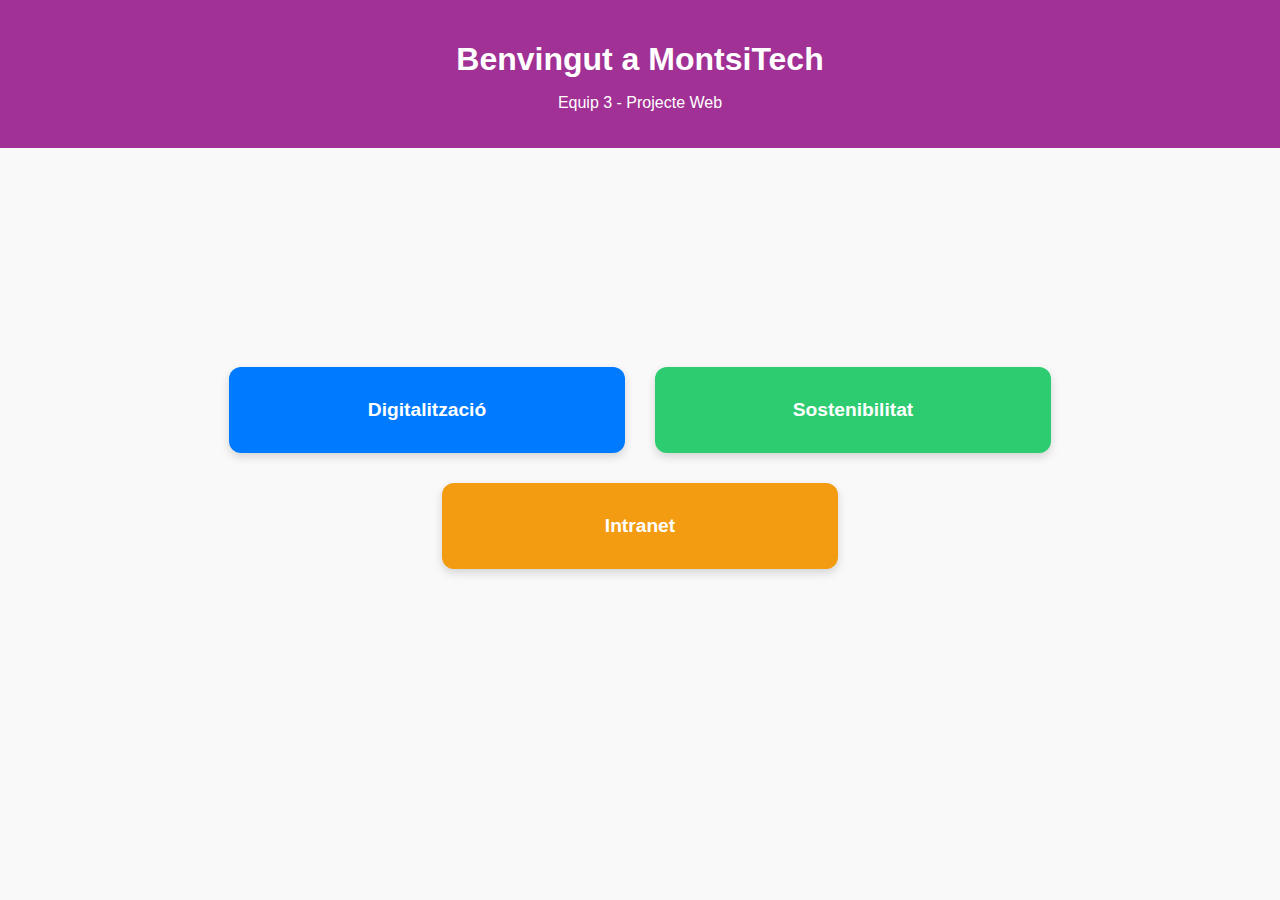
<file: public/index.html>
<!DOCTYPE html>
<html lang="ca">
<head>
    <link rel="stylesheet" href="styles.css">
    <meta charset="UTF-8">
    <meta name="viewport" content="width=device-width, initial-scale=1.0">
    <title>Pàgina d'Inici - OPT Sprint 1</title>
    <style>
        .espai-inici main {
            display: flex;
            flex-direction: column;
            align-items: center;
            justify-content: center;
            min-height: 60vh;
            text-align: center;
            padding: 20px;
        }

        .espai-inici .menu-botons {
            display: flex;
            flex-wrap: wrap;
            justify-content: center;
            gap: 30px;
            max-width: 1000px;
            width: 100%;
        }

        .espai-inici .menu-botons .btn {
            flex: 1 1 250px;
            min-width: 200px;
            max-width: 300px;
            padding: 32px 48px;
            font-size: 1.2rem;
            box-shadow: 0 4px 10px rgba(0, 0, 0, 0.15);
            transition: transform 0.2s ease, box-shadow 0.2s ease;
        }

        .espai-inici .menu-botons .btn:hover {
            transform: translateY(-3px);
            box-shadow: 0 6px 15px rgba(0, 0, 0, 0.25);
        }

        @media (max-width: 768px) {
            .espai-inici .menu-botons {
                gap: 20px;
            }

            .espai-inici .menu-botons .btn {
                flex: 1 1 100%;
                max-width: 100%;
                padding: 24px 32px;
                font-size: 1.1rem;
            }
        }

        @media (max-width: 480px) {
            .espai-inici main {
                min-height: 50vh;
            }

            .espai-inici .menu-botons .btn {
                padding: 20px 24px;
                font-size: 1rem;
            }

            .espai-inici header h1 {
                font-size: 1.5rem;
            }
        }
    </style>
</head>
<body class="espai-inici">
    <style>
    @media (max-width: 800px) {
            .flex-container {
                flex-direction: column;
            }
        }
    </style>
    <header>
        <h1>Benvingut a MontsiTech</h1>
        <p>Equip 3 - Projecte Web</p>
    </header>

    <main>
        <div class="menu-botons">
            <a href="digitalitzacio.html" class="btn btn-digitalitzacio">Digitalització</a>
            <a href="sostenibilitat.html" class="btn btn-sostenibilitat">Sostenibilitat</a>
            <a href="intranet.html" class="btn btn-intranet">Intranet</a>
        </div>
    </main>

    <footer>
    </footer>
</body>
</html>
</file>
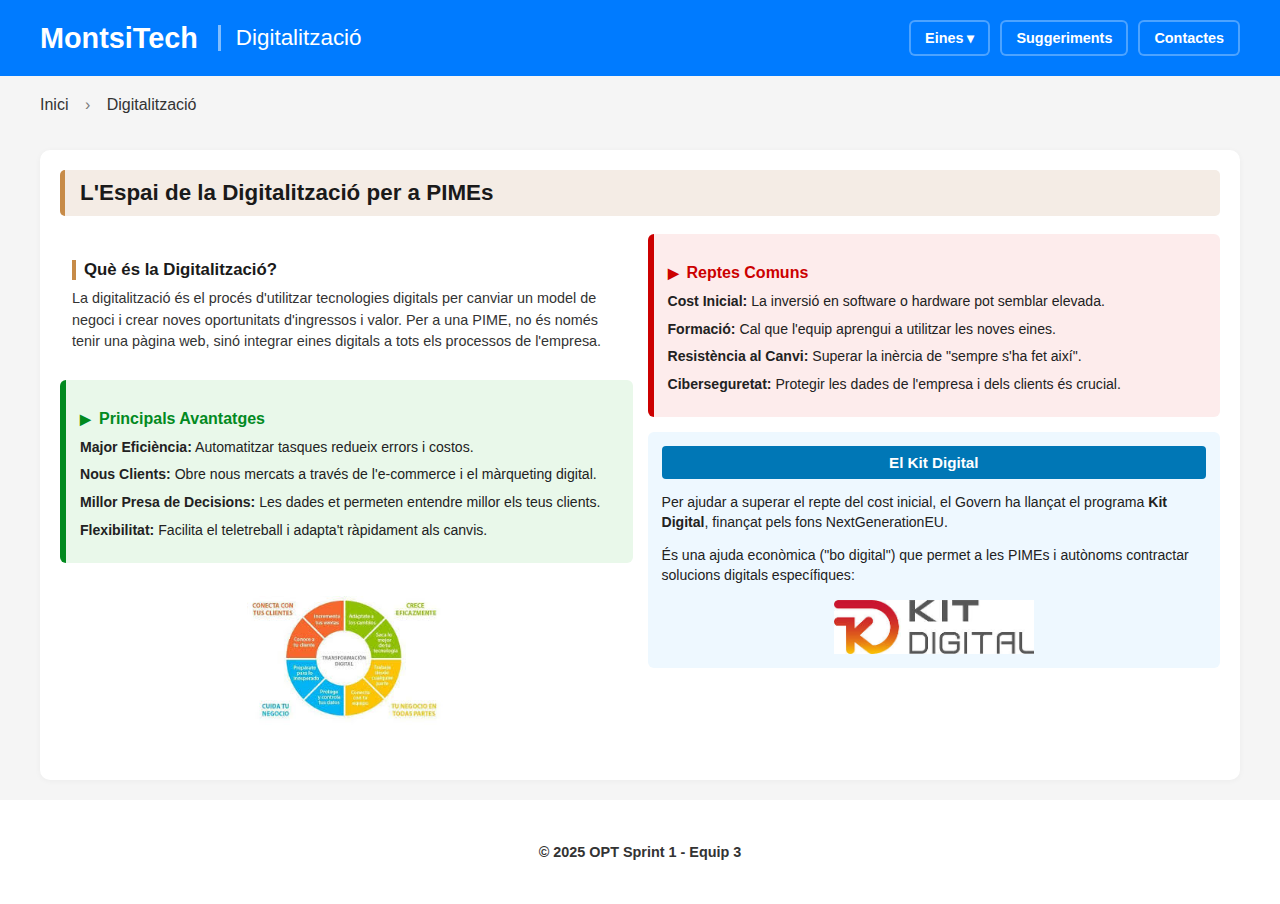
<file: public/digitalitzacio.html>
<!DOCTYPE html>
<html lang="ca">
<head>
    <meta charset="UTF-8">
    <meta name="viewport" content="width=device-width, initial-scale=1.0">
    <title>Digitalització - OPT Sprint 1</title>
    <link rel="stylesheet" href="styles.css">
    
    <style>
        body {
            margin: 0;
            padding: 0;
            background-color: #f5f5f5;
            font-family: Arial, sans-serif;
            font-size: 0.9rem;
        }

        main {
            max-width: 1200px;
            margin: 0 auto;
            padding: 0 15px;
        }

        .contenido {
            background-color: #ffffff;
            padding: 20px;
            border-radius: 10px;
            box-shadow: 0 1px 6px rgba(0,0,0,0.04);
            margin-bottom: 20px;
        }

        .flex-container {
            display: flex;
            justify-content: space-between;
            gap: 15px;
            flex-wrap: wrap;
        }

        .col-esquerra, .col-dreta {
            flex: 1;
            min-width: 45%;
        }

        .titol-principal {
            background-color: #f4ece5;
            border-left: 5px solid #c78b48;
            padding: 10px 15px;
            margin-bottom: 18px;
            border-radius: 5px;
        }

        .titol-principal h1 {
            margin: 0;
            font-size: 1.4rem;
            color: #1a1a1a;
        }

        .block {
            background-color: #ffffff;
            padding: 12px;
            margin-bottom: 15px;
            border-radius: 6px;
        }

        .block h2 {
            color: #1a1a1a;
            font-size: 1.05rem;
            margin-bottom: 8px;
            border-left: 4px solid #c78b48;
            padding-left: 8px;
        }

        .block p {
            line-height: 1.5;
            color: #333;
            margin: 0;
            font-size: 0.9rem;
        }

        .block-caracteristiques {
            padding: 14px;
            border-radius: 6px;
            margin-bottom: 15px;
        }

        .block-caracteristiques h3 {
            font-size: 1rem;
            margin-bottom: 10px;
            display: flex;
            align-items: center;
        }

        .block-caracteristiques h3::before {
            content: "▶";
            margin-right: 8px;
            font-size: 0.85rem;
        }

        .block-caracteristiques.avantatges {
            background-color: #e9f8ea;
            border-left: 6px solid #028a1f;
        }

        .block-caracteristiques.avantatges h3 {
            color: #028a1f;
        }

        .block-caracteristiques.reptes {
            background-color: #fdecec;
            border-left: 6px solid #c00;
        }

        .block-caracteristiques.reptes h3 {
            color: #c00;
        }

        .block-caracteristiques ul {
            list-style: none;
            padding-left: 0;
            margin: 0;
        }

        .block-caracteristiques li {
            margin-bottom: 8px;
            line-height: 1.4;
            font-size: 0.88rem;
        }

        .block-kit {
            background-color: #eef8ff;
            padding: 14px;
            border-radius: 6px;
        }

        .titol-kit {
            background-color: #0077b6;
            color: white;
            font-weight: bold;
            text-align: center;
            padding: 8px;
            border-radius: 4px;
            margin-bottom: 12px;
            font-size: 0.95rem;
        }

        .block-kit p {
            font-size: 0.88rem;
            line-height: 1.4;
        }

        .block img {
            width: 100%;
            max-width: 100%;
            height: auto;
            border-radius: 6px;
            max-height: 160px;
            object-fit: contain;
        }

        @media (max-width: 768px) {
            .flex-container {
                flex-direction: column;
            }
            
            .col-esquerra, .col-dreta {
                min-width: 100%;
            }
        }
    </style>
</head>
<body class="espai-digitalitzacio">
    
    <div id="header"></div>

    <main>
        <nav class="breadcrumb">
            <a href="index.html">Inici</a>
            <span>›</span>
            <span>Digitalització</span>
        </nav>

        <div class="contenido">
            <div class="titol-principal">
                <h1>L'Espai de la Digitalització per a PIMEs</h1>
            </div>

            <div class="flex-container">
                <div class="col-esquerra">
                    <div class="block">
                        <h2>Què és la Digitalització?</h2>
                        <p>La digitalització és el procés d'utilitzar tecnologies digitals per canviar un model de negoci i crear noves oportunitats d'ingressos i valor. Per a una PIME, no és només tenir una pàgina web, sinó integrar eines digitals a tots els processos de l'empresa.</p>
                    </div>

                    <div class="block-caracteristiques avantatges">
                        <h3>Principals Avantatges</h3>
                        <ul>
                            <li><b>Major Eficiència:</b> Automatitzar tasques redueix errors i costos.</li>
                            <li><b>Nous Clients:</b> Obre nous mercats a través de l'e-commerce i el màrqueting digital.</li>
                            <li><b>Millor Presa de Decisions:</b> Les dades et permeten entendre millor els teus clients.</li>
                            <li><b>Flexibilitat:</b> Facilita el teletreball i adapta't ràpidament als canvis.</li>
                        </ul>
                    </div>

                    <div class="block">
                        <img src="imatges/esquema_PIME.png" alt="Esquema d'una PIME digitalitzada" style="max-height: 140px; object-fit: contain;">
                    </div>
                </div>

                <div class="col-dreta">
                    <div class="block-caracteristiques reptes">
                        <h3>Reptes Comuns</h3>
                        <ul>
                            <li><b>Cost Inicial:</b> La inversió en software o hardware pot semblar elevada.</li>
                            <li><b>Formació:</b> Cal que l'equip aprengui a utilitzar les noves eines.</li>
                            <li><b>Resistència al Canvi:</b> Superar la inèrcia de "sempre s'ha fet així".</li>
                            <li><b>Ciberseguretat:</b> Protegir les dades de l'empresa i dels clients és crucial.</li>
                        </ul>
                    </div>

                    <div class="block-kit">
                        <div class="titol-kit">El Kit Digital</div>
                        <p>Per ajudar a superar el repte del cost inicial, el Govern ha llançat el programa <strong>Kit Digital</strong>, finançat pels fons NextGenerationEU.</p>
                        <p style="margin-top: 8px;">És una ajuda econòmica ("bo digital") que permet a les PIMEs i autònoms contractar solucions digitals específiques:</p>
                        <img src="imatges/logo_kit.png" alt="Logo del Kit Digital" style="width: 100%; max-width: 200px; display: block; margin: 10px auto 0;">
                    </div>
                </div>
            </div>
        </div>
    </main>

    <footer>
        <div id="footer"></div>
    </footer>

    <div class="form-overlay" id="form-overlay"></div>

    <div class="form-popup" id="popup-suggeriments">
        <h2>Envia un Suggeriment</h2>
        <form id="form-sug">
            <label for="sug-missatge">El teu suggeriment:</label>
            <textarea id="sug-missatge" rows="5" required></textarea>
            
            <div class="form-actions">
                <button type="button" class="btn-tancar">Tancar</button>
                <button type="submit">Enviar</button>
            </div>
        </form>
    </div>

    <div class="form-popup" id="popup-contacte">
        <h2>Contacta amb Nosaltres</h2>
        <form id="form-con">
            <label for="con-nom">Nom:</label>
            <input type="text" id="con-nom" required>
            
            <label for="con-email">Email:</label>
            <input type="email" id="con-email" required>
            
            <label for="con-missatge">Missatge:</label>
            <textarea id="con-missatge" rows="4" required></textarea>
            
            <div class="form-actions">
                <button type="button" class="btn-tancar">Tancar</button>
                <button type="submit">Enviar</button>
            </div>
        </form>
    </div>

    <script>
        fetch("header.html")
            .then(res => res.text())
            .then(html => {
                document.getElementById("header").outerHTML = html;

                document.querySelector(".dropdown-btn")?.addEventListener("click", function(event) {
                    event.stopPropagation();
                    const menu = event.target.closest(".dropdown").querySelector(".dropdown-menu");
                    menu.style.display = menu.style.display === "flex" ? "none" : "flex";
                });

                document.addEventListener("click", function() {
                    document.querySelectorAll(".dropdown-menu").forEach(menu => {
                        menu.style.display = "none";
                    });
                });

                document.getElementById('btn-obrir-suggeriments')?.addEventListener('click', () => {
                    document.getElementById('form-overlay').style.display = 'block';
                    document.getElementById('popup-suggeriments').style.display = 'block';
                });

                document.getElementById('btn-obrir-contactes')?.addEventListener('click', () => {
                    document.getElementById('form-overlay').style.display = 'block';
                    document.getElementById('popup-contacte').style.display = 'block';
                });
            });

        fetch("footer.html")
            .then(res => res.text())
            .then(html => {
                document.getElementById("footer").outerHTML = html;
            });

        const overlay = document.getElementById('form-overlay');
        const popupSug = document.getElementById('popup-suggeriments');
        const popupCon = document.getElementById('popup-contacte');

        function tancarTotsElsPopups() {
            overlay.style.display = 'none';
            popupSug.style.display = 'none';
            popupCon.style.display = 'none';
        }

        document.querySelectorAll('.btn-tancar').forEach(btn => {
            btn.addEventListener('click', tancarTotsElsPopups);
        });
        overlay.addEventListener('click', tancarTotsElsPopups);

        document.getElementById('form-sug').addEventListener('submit', function(event) {
            event.preventDefault();
            const missatge = document.getElementById('sug-missatge').value;
            alert("El teu suggeriment: \n\n'" + missatge + "'\n\nS'enviaria per correu. Gràcies!");
            tancarTotsElsPopups();
            document.getElementById('form-sug').reset();
        });

        document.getElementById('form-con').addEventListener('submit', function(event) {
            event.preventDefault();
            const nom = document.getElementById('con-nom').value;
            const email = document.getElementById('con-email').value;
            alert("Hola, " + nom + " (" + email + ").\n\nLa teva sol·licitud de contacte s'enviaria per correu. Gràcies!");
            tancarTotsElsPopups();
            document.getElementById('form-con').reset();
        });
    </script>
</body>
</html>
</file>
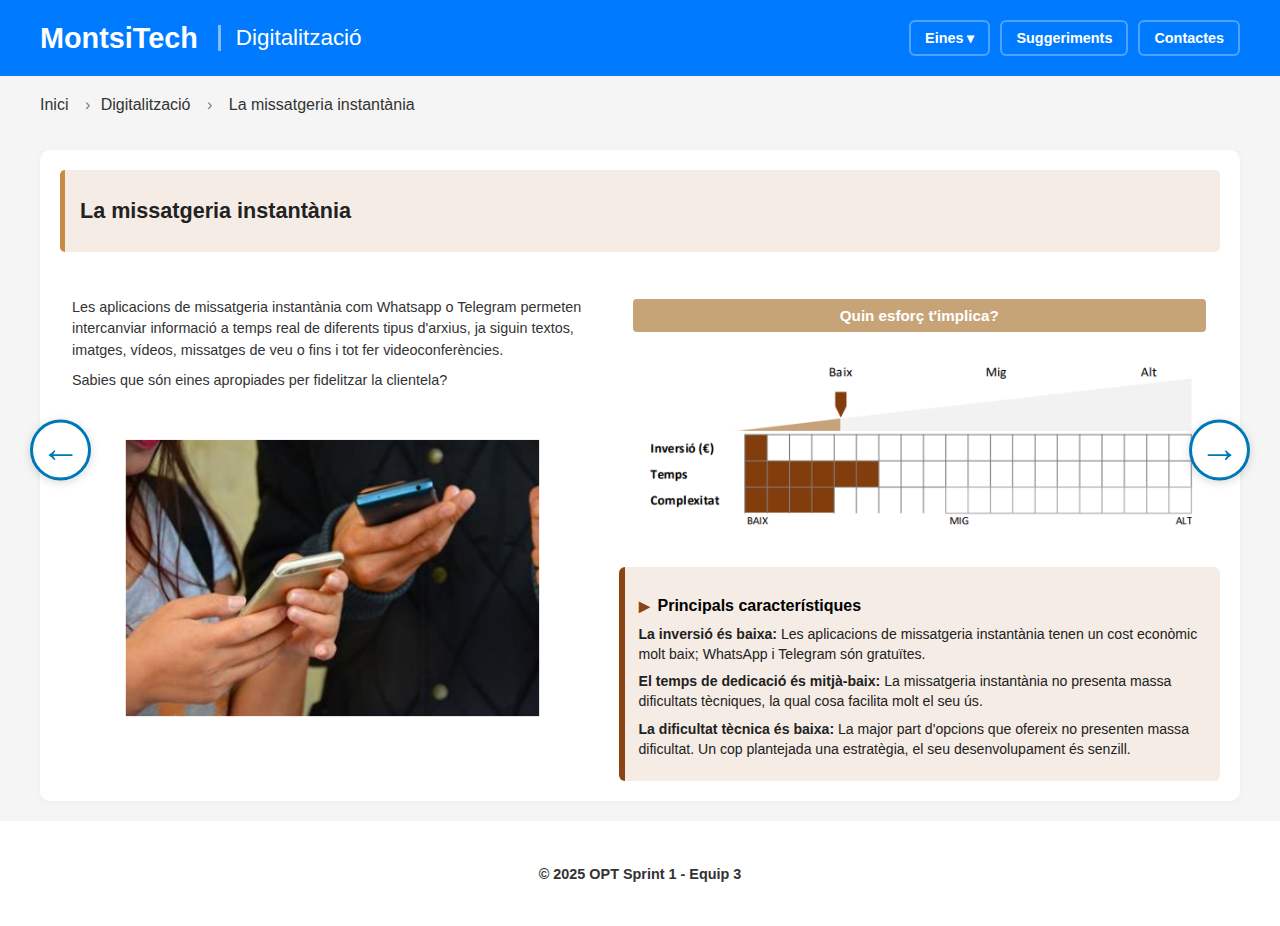
<file: public/digitalitzacio_opcio1.html>
<!DOCTYPE html>
<html lang="ca">
<head>
    <link rel="stylesheet" href="styles.css">
    <meta charset="UTF-8">
    <meta name="viewport" content="width=device-width, initial-scale=1.0">
    <title>La missatgeria instantània - Digitalització</title>
</head>
<body class="espai-digitalitzacio">
    
    <style>
        body {
            margin: 0;
            padding: 0;
            background-color: #f5f5f5;
            font-family: Arial, sans-serif;
            font-size: 0.9rem;
        }

        main {
            max-width: 1200px;
            margin: 0 auto;
            padding: 0 15px;
        }

        .flex-container {
            display: flex;
            justify-content: space-between;
            align-items: flex-start;
            flex-wrap: wrap;
            gap: 15px;
        }

        .col-esquerra {
            flex: 1 1 45%;
            display: flex;
            flex-direction: column;
            gap: 15px;
        }

        .col-dreta {
            flex: 1 1 50%;
            display: flex;
            flex-direction: column;
            gap: 15px;
        }

        .block {
            background-color: white;
            border-radius: 6px;
            padding: 12px;
        }

        .contenidor-general {
            background-color: #ffffff;
            padding: 20px;
            border-radius: 10px;
            box-shadow: 0 1px 6px rgba(0,0,0,0.04);
            margin-bottom: 20px;
        }   

        .titol-contenidor {
            flex-basis: 100%;
            background-color: #f4ece5;
            border-left: 5px solid #c78b48;
            padding: 10px 15px;
            margin-bottom: 18px;
            border-radius: 5px;
        }

        .block img {
            width: 100%;
            border-radius: 6px;
            max-height: 280px;
            object-fit: contain;
        }

        .block h2 {
            color: #1a1a1a;
            font-size: 1.4rem;
            margin: 0;
        }

        .block h3 {
            color: #000;
            font-size: 1rem;
            margin-bottom: 10px;
            font-weight: bold;
        }

        .block p {
            line-height: 1.5;
            color: #333;
            margin: 0 0 8px 0;
            font-size: 0.9rem;
        }

        /* Bloc del gràfic */
        .block-esforc {
            padding: 14px;
        }

        .titol-esforc {
            background-color: #c7a478;
            color: white;
            font-weight: bold;
            text-align: center;
            padding: 8px;
            border-radius: 4px;
            margin-bottom: 12px;
            font-size: 0.95rem;
        }

        /* Bloc de característiques */
        .block-caracteristiques {
            background-color: #f4ece5;
            border-left: 6px solid #8b4513;
            border-radius: 6px;
            padding: 14px;
        }

        .block-caracteristiques h3 {
            font-size: 1rem;
            font-weight: bold;
            display: flex;
            align-items: center;
            color: #000;
            margin-bottom: 10px;
        }

        .block-caracteristiques h3::before {
            content: "▶";
            color: #8b4513;
            margin-right: 8px;
            font-size: 0.85rem;
        }

        .block-caracteristiques ul {
            margin: 0;
            list-style: none;
            padding-left: 0;
        }

        .block-caracteristiques li {
            margin-bottom: 8px;
            line-height: 1.4;
            font-size: 0.88rem;
        }

        .fletxa {
            position: fixed;
            top: 50%;
            transform: translateY(-50%);
            font-size: 2.5rem;
            color: #0077b6;
            text-decoration: none;
            background-color: #ffffff;
            border: 3px solid #0077b6;
            border-radius: 50%;
            width: 55px;
            height: 55px;
            text-align: center;
            line-height: 50px;
            cursor: pointer;
            transition: 0.3s;
            z-index: 1000;
            box-shadow: 0 2px 10px rgba(0,0,0,0.15);
        }

        .fletxa:hover {
            background-color: #0077b6;
            color: #ffffff;
            box-shadow: 0 4px 15px rgba(0,0,0,0.25);
            transform: translateY(-50%) scale(1.1);
        }

        .fletxa.esquerra {
            left: 30px;
        }

        .fletxa.dreta {
            right: 30px;
        }

        @media (max-width: 800px) {
            .flex-container {
                flex-direction: column;
            }
            .col-esquerra, .col-dreta {
                flex: 1 1 100%;
            }
        }
    </style>
    
    <div id="header"></div>
    
    <script>
        fetch("header.html")
            .then(res => res.text())
            .then(html => {
                document.getElementById("header").outerHTML = html;

                document.querySelector(".dropdown-btn")?.addEventListener("click", function(event) {
                    event.stopPropagation();
                    const menu = event.target.closest(".dropdown").querySelector(".dropdown-menu");
                    menu.style.display = menu.style.display === "flex" ? "none" : "flex";
                });

                document.addEventListener("click", function() {
                    document.querySelectorAll(".dropdown-menu").forEach(menu => {
                        menu.style.display = "none";
                    });
                });

                document.getElementById('btn-obrir-suggeriments')?.addEventListener('click', () => {
                    document.getElementById('form-overlay').style.display = 'block';
                    document.getElementById('popup-suggeriments').style.display = 'block';
                });

                document.getElementById('btn-obrir-contactes')?.addEventListener('click', () => {
                    document.getElementById('form-overlay').style.display = 'block';
                    document.getElementById('popup-contacte').style.display = 'block';
                });
            });
    </script>

    <main>
        <nav class="breadcrumb">
            <a href="index.html">Inici</a>
            <span>›</span>
            <a href="digitalitzacio.html">Digitalització</a>
            <span>›</span>
            <span>La missatgeria instantània</span>
        </nav>

        <div class="contenidor-general">
            <div class="flex-container">
                <div class="titol-contenidor">
                    <h2>La missatgeria instantània</h2>
                </div>

                <div class="col-esquerra">
                    <div class="block">
                        <p>Les aplicacions de missatgeria instantània com Whatsapp o Telegram permeten intercanviar informació a temps real de diferents tipus d'arxius, ja siguin textos, imatges, vídeos, missatges de veu o fins i tot fer videoconferències.</p>
                        <p>Sabies que són eines apropiades per fidelitzar la clientela?</p>
                    </div>

                    <div class="block">
                        <img src="imatges/Persones_telefons.png" alt="Persones amb telèfons">
                    </div>
                </div>

                <div class="col-dreta">
                    <div class="block block-esforc">
                        <div class="titol-esforc">Quin esforç t'implica?</div>
                        <img src="imatges/Grafic2.png" alt="Gràfic d'inversió, temps i complexitat">
                    </div>

                    <div class="block block-caracteristiques">
                        <h3>Principals característiques</h3>
                        <ul>
                            <li><b>La inversió és baixa:</b> Les aplicacions de missatgeria instantània tenen un cost econòmic molt baix; WhatsApp i Telegram són gratuïtes.</li>
                            <li><b>El temps de dedicació és mitjà-baix:</b> La missatgeria instantània no presenta massa dificultats tècniques, la qual cosa facilita molt el seu ús.</li>
                            <li><b>La dificultat tècnica és baixa:</b> La major part d'opcions que ofereix no presenten massa dificultat. Un cop plantejada una estratègia, el seu desenvolupament és senzill.</li>
                        </ul>
                    </div>
                </div>
            </div>
        </div>
        
        <a href="" class="fletxa esquerra">&#8592;</a> 
        <a href="digitalitzacio_opcio2.html" class="fletxa dreta">&#8594;</a>
    </main>

    <footer>
        <div id="footer"></div>
    </footer>

    <script>
        fetch("footer.html")
            .then(res => res.text())
            .then(html => {
                document.getElementById("footer").outerHTML = html;
            });
    </script>

    <div class="form-overlay" id="form-overlay"></div>

    <div class="form-popup" id="popup-suggeriments">
        <h2>Envia un Suggeriment</h2>
        <form id="form-sug">
            <label for="sug-missatge">El teu suggeriment:</label>
            <textarea id="sug-missatge" rows="5" required></textarea>
            
            <div class="form-actions">
                <button type="button" class="btn-tancar">Tancar</button>
                <button type="submit">Enviar</button>
            </div>
        </form>
    </div>

    <div class="form-popup" id="popup-contacte">
        <h2>Contacta amb Nosaltres</h2>
        <form id="form-con">
            <label for="con-nom">Nom:</label>
            <input type="text" id="con-nom" required>
            
            <label for="con-email">Email:</label>
            <input type="email" id="con-email" required>
            
            <label for="con-missatge">Missatge:</label>
            <textarea id="con-missatge" rows="4" required></textarea>
            
            <div class="form-actions">
                <button type="button" class="btn-tancar">Tancar</button>
                <button type="submit">Enviar</button>
            </div>
        </form>
    </div>

    <script>
        const overlay = document.getElementById('form-overlay');
        const popupSug = document.getElementById('popup-suggeriments');
        const popupCon = document.getElementById('popup-contacte');

        function tancarTotsElsPopups() {
            overlay.style.display = 'none';
            popupSug.style.display = 'none';
            popupCon.style.display = 'none';
        }

        document.querySelectorAll('.btn-tancar').forEach(btn => {
            btn.addEventListener('click', tancarTotsElsPopups);
        });
        overlay.addEventListener('click', tancarTotsElsPopups);

        document.getElementById('form-sug').addEventListener('submit', function(event) {
            event.preventDefault(); 
            const missatge = document.getElementById('sug-missatge').value;
            alert("El teu suggeriment: \n\n'" + missatge + "'\n\nS'enviaria per correu. Gràcies!");
            tancarTotsElsPopups();
            document.getElementById('form-sug').reset();
        });

        document.getElementById('form-con').addEventListener('submit', function(event) {
            event.preventDefault();
            const nom = document.getElementById('con-nom').value;
            const email = document.getElementById('con-email').value;
            alert("Hola, " + nom + " (" + email + ").\n\nLa teva sol·licitud de contacte s'enviaria per correu. Gràcies!");
            tancarTotsElsPopups();
            document.getElementById('form-con').reset();
        });
    </script>
</body>
</html>
</file>
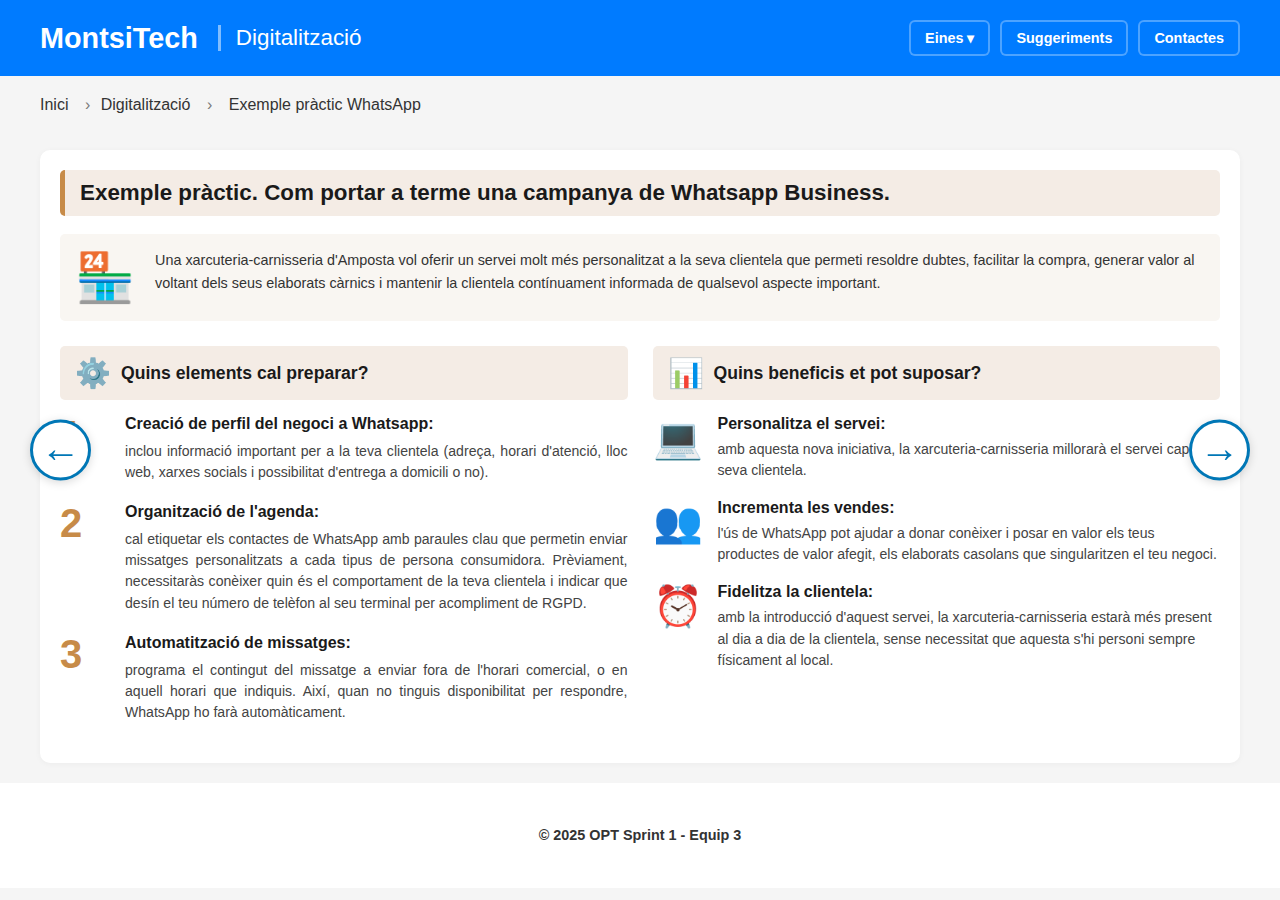
<file: public/digitalitzacio_opcio4.html>
<!DOCTYPE html>
<html lang="ca">
<head>
    <link rel="stylesheet" href="styles.css">
    <meta charset="UTF-8">
    <meta name="viewport" content="width=device-width, initial-scale=1.0">
    <title>Exemple pràctic WhatsApp Business - Digitalització</title>
</head>
<body class="espai-digitalitzacio">
    
    <style>
        body {
            margin: 0;
            padding: 0;
            background-color: #f5f5f5;
            font-family: Arial, sans-serif;
            font-size: 0.9rem;
        }

        main {
            max-width: 1200px;
            margin: 0 auto;
            padding: 0 15px;
        }

        .contenidor-general {
            background-color: #ffffff;
            padding: 20px;
            border-radius: 10px;
            box-shadow: 0 1px 6px rgba(0,0,0,0.04);
            margin-bottom: 20px;
        }   

        .titol-contenidor {
            background-color: #f4ece5;
            border-left: 5px solid #c78b48;
            padding: 10px 15px;
            margin-bottom: 18px;
            border-radius: 5px;
        }

        .titol-contenidor h2 {
            margin: 0;
            font-size: 1.4rem;
            color: #1a1a1a;
        }

        .intro-block {
            display: flex;
            gap: 20px;
            align-items: flex-start;
            background-color: #f9f6f2;
            padding: 15px;
            border-radius: 5px;
            margin-bottom: 25px;
        }

        .intro-icon {
            font-size: 3rem;
            color: #c78b48;
            flex-shrink: 0;
        }

        .intro-text {
            flex: 1;
            font-size: 0.9rem;
            line-height: 1.6;
            color: #333;
        }

        .dos-columnes-principal {
            display: grid;
            grid-template-columns: 1fr 1fr;
            gap: 25px;
            margin-top: 25px;
        }

        .columna-elements,
        .columna-beneficis {
            background-color: #fff;
        }

        .seccio-titol {
            display: flex;
            align-items: center;
            gap: 10px;
            background-color: #f4ece5;
            padding: 10px 15px;
            border-radius: 5px;
            margin-bottom: 15px;
        }

        .seccio-titol-icon {
            font-size: 1.8rem;
        }

        .seccio-titol h3 {
            margin: 0;
            font-size: 1.1rem;
            color: #1a1a1a;
        }

        .pas {
            display: flex;
            gap: 15px;
            margin-bottom: 20px;
            align-items: flex-start;
        }

        .pas-numero {
            font-size: 2.5rem;
            font-weight: bold;
            color: #c78b48;
            flex-shrink: 0;
            line-height: 1;
            width: 50px;
        }

        .pas-contingut h4 {
            margin: 0 0 8px 0;
            font-size: 1rem;
            font-weight: bold;
            color: #1a1a1a;
        }

        .pas-contingut p {
            margin: 0;
            font-size: 0.88rem;
            line-height: 1.5;
            color: #444;
            text-align: justify;
        }

        .benefici {
            display: flex;
            gap: 15px;
            margin-bottom: 18px;
            align-items: flex-start;
        }

        .benefici-icon {
            font-size: 2.5rem;
            flex-shrink: 0;
        }

        .benefici-contingut h4 {
            margin: 0 0 6px 0;
            font-size: 1rem;
            font-weight: bold;
            color: #1a1a1a;
        }

        .benefici-contingut p {
            margin: 0;
            font-size: 0.88rem;
            line-height: 1.5;
            color: #444;
        }

        .fletxa {
            position: fixed;
            top: 50%;
            transform: translateY(-50%);
            font-size: 2.5rem;
            color: #0077b6;
            text-decoration: none;
            background-color: #ffffff;
            border: 3px solid #0077b6;
            border-radius: 50%;
            width: 55px;
            height: 55px;
            text-align: center;
            line-height: 50px;
            cursor: pointer;
            transition: 0.3s;
            z-index: 1000;
            box-shadow: 0 2px 10px rgba(0,0,0,0.15);
        }

        .fletxa:hover {
            background-color: #0077b6;
            color: #ffffff;
            box-shadow: 0 4px 15px rgba(0,0,0,0.25);
            transform: translateY(-50%) scale(1.1);
        }

        .fletxa.esquerra {
            left: 30px;
        }

        .fletxa.dreta {
            right: 30px;
        }

        @media (max-width: 900px) {
            .dos-columnes-principal {
                grid-template-columns: 1fr;
            }
        }
    </style>
    
    <div id="header"></div>
    
    <script>
        fetch("header.html")
            .then(res => res.text())
            .then(html => {
                document.getElementById("header").outerHTML = html;

                document.querySelector(".dropdown-btn")?.addEventListener("click", function(event) {
                    event.stopPropagation();
                    const menu = event.target.closest(".dropdown").querySelector(".dropdown-menu");
                    menu.style.display = menu.style.display === "flex" ? "none" : "flex";
                });

                document.addEventListener("click", function() {
                    document.querySelectorAll(".dropdown-menu").forEach(menu => {
                        menu.style.display = "none";
                    });
                });

                document.getElementById('btn-obrir-suggeriments')?.addEventListener('click', () => {
                    document.getElementById('form-overlay').style.display = 'block';
                    document.getElementById('popup-suggeriments').style.display = 'block';
                });

                document.getElementById('btn-obrir-contactes')?.addEventListener('click', () => {
                    document.getElementById('form-overlay').style.display = 'block';
                    document.getElementById('popup-contacte').style.display = 'block';
                });
            });
    </script>

    <main>
        <nav class="breadcrumb">
            <a href="index.html">Inici</a>
            <span>›</span>
            <a href="digitalitzacio.html">Digitalització</a>
            <span>›</span>
            <span>Exemple pràctic WhatsApp</span>
        </nav>

        <div class="contenidor-general">
            <div class="titol-contenidor">
                <h2>Exemple pràctic. Com portar a terme una campanya de Whatsapp Business.</h2>
            </div>

            <div class="intro-block">
                <div class="intro-icon">🏪</div>
                <div class="intro-text">
                    Una xarcuteria-carnisseria d'Amposta vol oferir un servei molt més personalitzat a la seva clientela que permeti resoldre dubtes, facilitar la compra, generar valor al voltant dels seus elaborats càrnics i mantenir la clientela contínuament informada de qualsevol aspecte important.
                </div>
            </div>

            <div class="dos-columnes-principal">
                <div class="columna-elements">
                    <div class="seccio-titol">
                        <span class="seccio-titol-icon">⚙️</span>
                        <h3>Quins elements cal preparar?</h3>
                    </div>

                    <div class="pas">
                        <div class="pas-numero">1</div>
                        <div class="pas-contingut">
                            <h4>Creació de perfil del negoci a Whatsapp:</h4>
                            <p>inclou informació important per a la teva clientela (adreça, horari d'atenció, lloc web, xarxes socials i possibilitat d'entrega a domicili o no).</p>
                        </div>
                    </div>

                    <div class="pas">
                        <div class="pas-numero">2</div>
                        <div class="pas-contingut">
                            <h4>Organització de l'agenda:</h4>
                            <p>cal etiquetar els contactes de WhatsApp amb paraules clau que permetin enviar missatges personalitzats a cada tipus de persona consumidora. Prèviament, necessitaràs conèixer quin és el comportament de la teva clientela i indicar que desín el teu número de telèfon al seu terminal per acompliment de RGPD.</p>
                        </div>
                    </div>

                    <div class="pas">
                        <div class="pas-numero">3</div>
                        <div class="pas-contingut">
                            <h4>Automatització de missatges:</h4>
                            <p>programa el contingut del missatge a enviar fora de l'horari comercial, o en aquell horari que indiquis. Així, quan no tinguis disponibilitat per respondre, WhatsApp ho farà automàticament.</p>
                        </div>
                    </div>
                </div>

                <div class="columna-beneficis">
                    <div class="seccio-titol">
                        <span class="seccio-titol-icon">📊</span>
                        <h3>Quins beneficis et pot suposar?</h3>
                    </div>

                    <div class="benefici">
                        <div class="benefici-icon">💻</div>
                        <div class="benefici-contingut">
                            <h4>Personalitza el servei:</h4>
                            <p>amb aquesta nova iniciativa, la xarcuteria-carnisseria millorarà el servei cap a la seva clientela.</p>
                        </div>
                    </div>

                    <div class="benefici">
                        <div class="benefici-icon">👥</div>
                        <div class="benefici-contingut">
                            <h4>Incrementa les vendes:</h4>
                            <p>l'ús de WhatsApp pot ajudar a donar conèixer i posar en valor els teus productes de valor afegit, els elaborats casolans que singularitzen el teu negoci.</p>
                        </div>
                    </div>

                    <div class="benefici">
                        <div class="benefici-icon">⏰</div>
                        <div class="benefici-contingut">
                            <h4>Fidelitza la clientela:</h4>
                            <p>amb la introducció d'aquest servei, la xarcuteria-carnisseria estarà més present al dia a dia de la clientela, sense necessitat que aquesta s'hi personi sempre físicament al local.</p>
                        </div>
                    </div>
                </div>
            </div>
        </div>
        
        <a href="digitalitzacio_opcio3.html" class="fletxa esquerra">&#8592;</a> 
        <a href="següent.html" class="fletxa dreta">&#8594;</a>
    </main>

    <footer>
        <div id="footer"></div>
    </footer>

    <script>
        fetch("footer.html")
            .then(res => res.text())
            .then(html => {
                document.getElementById("footer").outerHTML = html;
            });
    </script>

    <div class="form-overlay" id="form-overlay"></div>

    <div class="form-popup" id="popup-suggeriments">
        <h2>Envia un Suggeriment</h2>
        <form id="form-sug">
            <label for="sug-missatge">El teu suggeriment:</label>
            <textarea id="sug-missatge" rows="5" required></textarea>
            
            <div class="form-actions">
                <button type="button" class="btn-tancar">Tancar</button>
                <button type="submit">Enviar</button>
            </div>
        </form>
    </div>

    <div class="form-popup" id="popup-contacte">
        <h2>Contacta amb Nosaltres</h2>
        <form id="form-con">
            <label for="con-nom">Nom:</label>
            <input type="text" id="con-nom" required>
            
            <label for="con-email">Email:</label>
            <input type="email" id="con-email" required>
            
            <label for="con-missatge">Missatge:</label>
            <textarea id="con-missatge" rows="4" required></textarea>
            
            <div class="form-actions">
                <button type="button" class="btn-tancar">Tancar</button>
                <button type="submit">Enviar</button>
            </div>
        </form>
    </div>

    <script>
        const overlay = document.getElementById('form-overlay');
        const popupSug = document.getElementById('popup-suggeriments');
        const popupCon = document.getElementById('popup-contacte');

        function tancarTotsElsPopups() {
            overlay.style.display = 'none';
            popupSug.style.display = 'none';
            popupCon.style.display = 'none';
        }

        document.querySelectorAll('.btn-tancar').forEach(btn => {
            btn.addEventListener('click', tancarTotsElsPopups);
        });
        overlay.addEventListener('click', tancarTotsElsPopups);

        document.getElementById('form-sug').addEventListener('submit', function(event) {
            event.preventDefault(); 
            const missatge = document.getElementById('sug-missatge').value;
            alert("El teu suggeriment: \n\n'" + missatge + "'\n\nS'enviaria per correu. Gràcies!");
            tancarTotsElsPopups();
            document.getElementById('form-sug').reset();
        });

        document.getElementById('form-con').addEventListener('submit', function(event) {
            event.preventDefault();
            const nom = document.getElementById('con-nom').value;
            const email = document.getElementById('con-email').value;
            alert("Hola, " + nom + " (" + email + ").\n\nLa teva sol·licitud de contacte s'enviaria per correu. Gràcies!");
            tancarTotsElsPopups();
            document.getElementById('form-con').reset();
        });
    </script>
</body>
</html>
</file>
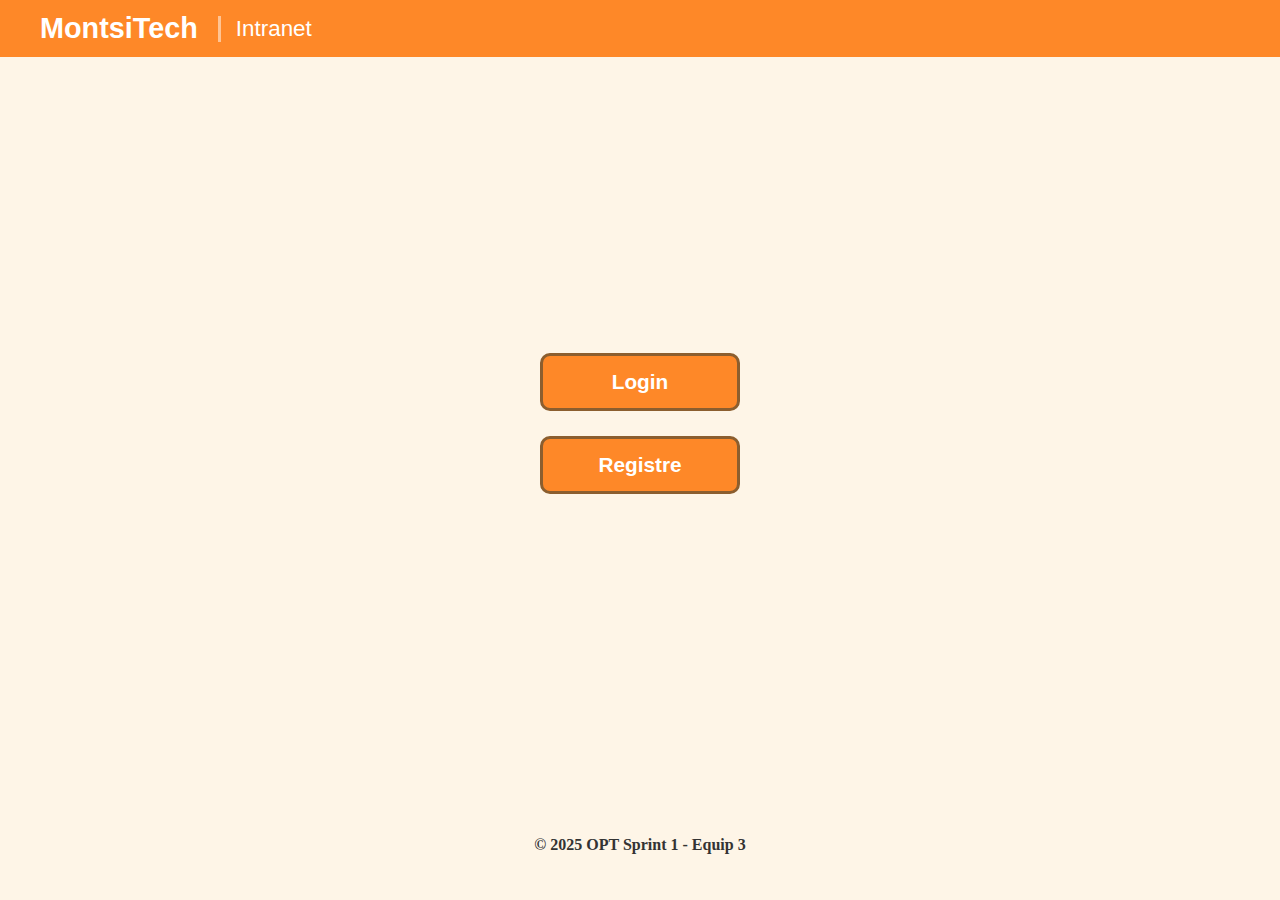
<file: public/intranet.html>
<!DOCTYPE html>
<html lang="ca">
<head>
    <meta charset="UTF-8">
    <meta name="viewport" content="width=device-width, initial-scale=1.0">
    <title>Intranet - OPT Sprint 1</title>
</head>
<body class="espai-intranet">
    <style>
        body {
            display: flex;
            flex-direction: column;
            min-height: 100vh; /* Ocupa tota l'alçada de la pantalla */
            margin: 0;
            background-color: #fef5e7;
        }

        main {
            flex: 1; /* Creix per ocupar tot l'espai disponible */
            display: flex; /* Per poder centrar els botons dins del main */
            flex-direction: column;
            justify-content: center; /* Centra verticalment */
            align-items: center;     /* Centra horitzontalment */
        }
        .menu-botons {
            display: flex;
            flex-direction: column;
            justify-content: center;
            align-items: center;
            gap: 25px;
            width: 100%;
        }

        /* Botons estil Intranet (Mantenim el teu disseny específic) */
        .btn-intranet {
            background-color: #fe8828; /* taronja intranet */
            color: white;
            border: 3px solid #8b5e2f; 
            padding: 14px 28px;
            font-size: 1.3rem;
            font-weight: bold;
            border-radius: 10px;
            cursor: pointer;
            width: 200px;
            transition: 0.25s;
        }

        .btn-intranet:hover {
            background-color: #8b5e2f;
            color: #ffffff;
            transform: scale(1.05);
        }


        @media (max-width: 800px) {
            .flex-container {
                flex-direction: column;
            }
        }

        /* --- AFEGIR AQUESTS ESTILS NOUS --- */
        
        /* Classe per amagar pantalles */
        .hidden {
            display: none !important;
        }

        /* Estils per als quadres de formulari */
        .form-container {
            background-color: white;
            padding: 30px;
            border-radius: 15px;
            border: 3px solid #fe8828;
            width: 100%;
            max-width: 400px;
            box-shadow: 0 4px 15px rgba(0,0,0,0.1);
            text-align: center;
        }

        .form-container h2 {
            color: #8b5e2f;
            margin-top: 0;
            margin-bottom: 20px;
        }

        .form-group {
            margin-bottom: 15px;
            text-align: left;
        }

        .form-group label {
            display: block;
            margin-bottom: 5px;
            font-weight: bold;
            color: #333;
        }

        .form-group input {
            width: 100%;
            padding: 10px;
            border: 1px solid #ccc;
            border-radius: 5px;
            box-sizing: border-box;
        }

        /* Botons verds (Enviar) i vermells (Enrere) */
        .btn-submit {
            background-color: #2ecc71;
            color: white;
            border: none;
            padding: 12px 20px;
            border-radius: 5px;
            cursor: pointer;
            font-weight: bold;
            width: 100%;
            margin-top: 10px;
            font-size: 1.1rem;
        }
        
        .btn-enrere {
            background-color: #e74c3c;
            color: white;
            border: none;
            padding: 10px 20px;
            border-radius: 5px;
            cursor: pointer;
            font-weight: bold;
            width: 100%;
            margin-top: 10px;
        }

        /* Estil per a la pantalla final de la Intranet */
        .intranet-content {
            text-align: center;
            background-color: white;
            padding: 40px;
            border-radius: 15px;
            border: 2px dashed #fe8828;
            max-width: 600px;
        }
    </style>
        <div id="header-placeholder"></div>
        <script>
        fetch("header_intranet.html")
            .then(response => response.text())
            .then(data => {
                document.getElementById("header-placeholder").innerHTML = data;
            });
        </script>
<body>
    <main>
        <!-- 1. PANTALLA INICIAL (MENÚ) - Li hem posat ID i onclicks -->
        <div id="screen-menu" class="menu-botons">
            <button class="btn-intranet" onclick="mostrarPantalla('screen-login')">Login</button>
            <button class="btn-intranet" onclick="mostrarPantalla('screen-registre')">Registre</button>
        </div>

        <!-- 2. PANTALLA LOGIN (Amagada) -->
        <div id="screen-login" class="form-container hidden">
            <h2>Accés Usuaris</h2>
            <form id="form-login">
                <div class="form-group">
                    <label>Email:</label>
                    <input type="email" required placeholder="usuari@montsia30.net">
                </div>
                <div class="form-group">
                    <label>Contrasenya:</label>
                    <input type="password" required>
                </div>
                <button type="submit" class="btn-submit">Entrar</button>
                <button type="button" class="btn-enrere" onclick="mostrarPantalla('screen-menu')">Enrere</button>
            </form>
        </div>

        <!-- 3. PANTALLA REGISTRE (Amagada) -->
        <div id="screen-registre" class="form-container hidden">
            <h2>Nou Registre</h2>
            <form id="form-registre">
                <div class="form-group">
                    <label>Email (@montsia30.net):</label>
                    <input type="email" id="reg-email" required placeholder="exemple@montsia30.net">
                </div>
                <div class="form-group">
                    <label>Contrasenya (+8 caràcters, Maj, Min, Num):</label>
                    <input type="password" id="reg-pass" required>
                </div>
                <button type="submit" class="btn-submit">Registrar-se</button>
                <button type="button" class="btn-enrere" onclick="mostrarPantalla('screen-menu')">Enrere</button>
            </form>
        </div>

        <!-- 4. PANTALLA FINAL INTRANET (Amagada) -->
        <div id="screen-intranet" class="intranet-content hidden">
            <h1>👋 Hola! Estàs dins de la Intranet</h1>
            <p>Benvingut a l'àrea privada.</p>
            <button class="btn-intranet" onclick="location.reload()">Tancar Sessió</button>
        </div>
    </main>

    <script>
        // Funció per canviar entre pantalles
        function mostrarPantalla(idPantalla) {
            // Amaga totes
            document.getElementById('screen-menu').classList.add('hidden');
            document.getElementById('screen-login').classList.add('hidden');
            document.getElementById('screen-registre').classList.add('hidden');
            document.getElementById('screen-intranet').classList.add('hidden');

            // Mostra la que volem
            document.getElementById(idPantalla).classList.remove('hidden');
        }

        // LÒGICA DE REGISTRE (Validació de contrasenya i email)
        document.getElementById('form-registre').addEventListener('submit', function(e) {
            e.preventDefault(); 

            const email = document.getElementById('reg-email').value;
            const pass = document.getElementById('reg-pass').value;

            // Validar domini Email
            const emailRegex = /^[a-zA-Z0-9._%+-]+@montsia30\.net$/;
            // Validar Password (8 chars, 1 Maj, 1 min, 1 num)
            const passRegex = /^(?=.*\d)(?=.*[a-z])(?=.*[A-Z]).{8,}$/;

            if (!emailRegex.test(email)) {
                alert("❌ Error: L'email ha de ser del domini @montsia30.net");
                return;
            }

            if (!passRegex.test(pass)) {
                alert("❌ Error: La contrasenya ha de tenir mínim 8 caràcters, una majúscula, una minúscula i un número.");
                return;
            }

            alert("✅ Registre correcte! Ara pots fer login.");
            mostrarPantalla('screen-login'); 
        });

        // LÒGICA DE LOGIN (Simulació sense comprovar usuari)
        document.getElementById('form-login').addEventListener('submit', function(e) {
            e.preventDefault();
            // No cal alerta si no vols, però aquí fem la redirecció al fitxer BO:
            window.location.href = "intranet_llistat.html"; 
        });
    </script>

    <footer>
        <div id="footer_intranet"></div>
        <script>
        fetch("footer_intranet.html")
            .then(res => res.text())
            .then(html => {
                document.getElementById("footer_intranet").outerHTML = html;
            });
</script>
    </footer>
</body>
</html>
</file>
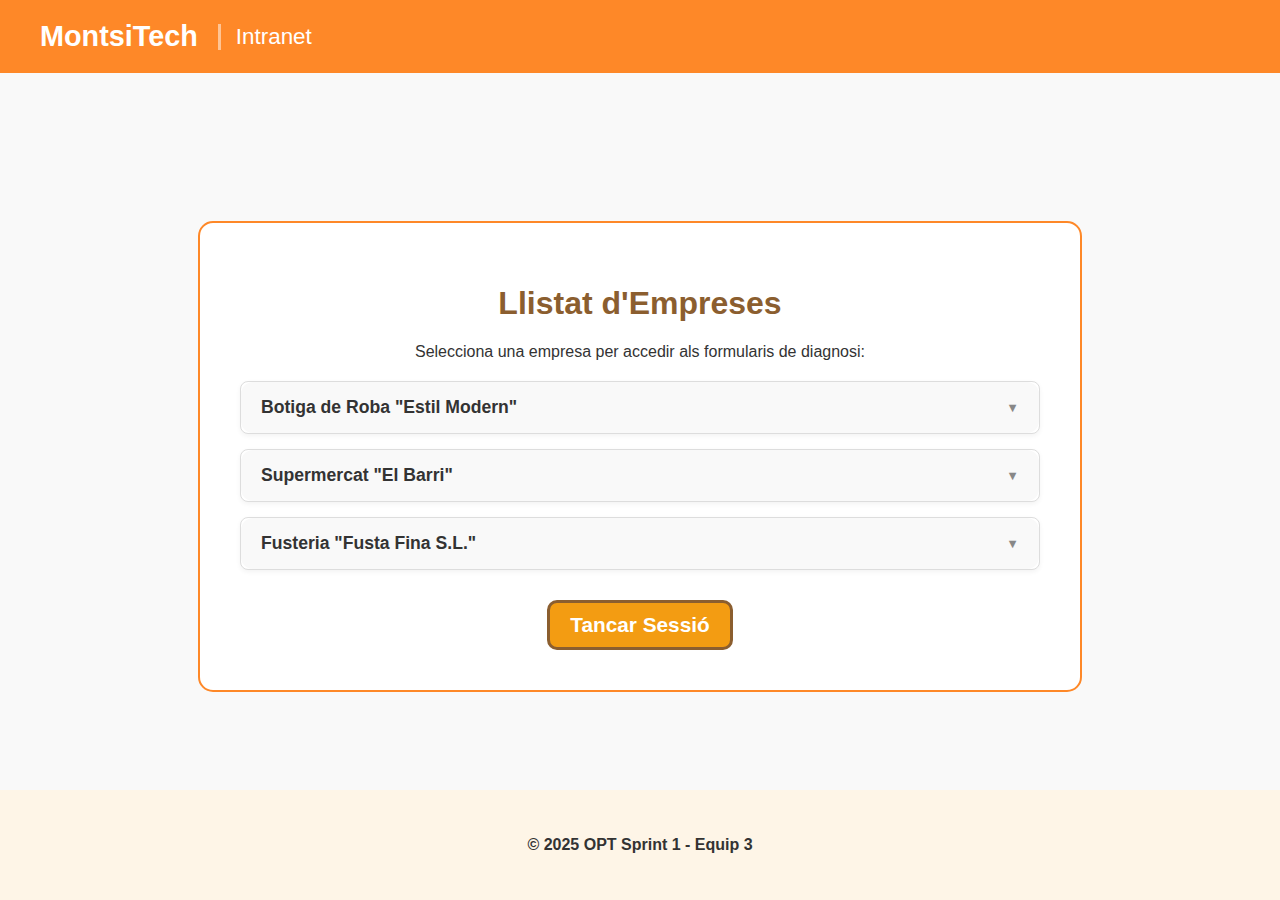
<file: public/intranet_llistat.html>
<!DOCTYPE html>
<html lang="ca">
<head>
    <link rel="stylesheet" href="styles.css">
    <link rel="stylesheet" href="footer_intranet.html">
    <meta charset="UTF-8">
    <meta name="viewport" content="width=device-width, initial-scale=1.0">
    <title>Intranet - OPT Sprint 1</title>
</head>
<body class="espai-intranet">
    <style>
        body {
            display: flex;
            flex-direction: column;
            min-height: 100vh; /* Ocupa tota l'alçada de la pantalla */
            margin: 0;
        }

        main {
            flex: 1; /* Creix per ocupar tot l'espai disponible */
            display: flex; /* Per poder centrar els botons dins del main */
            flex-direction: column;
            justify-content: center; /* Centra verticalment */
            align-items: center;     /* Centra horitzontalment */
        }
        .menu-botons {
            display: flex;
            flex-direction: column;
            justify-content: center;
            align-items: center;
            gap: 25px;
            width: 100%;
        }

        /* Botons estil Intranet (Mantenim el teu disseny específic) */
        .btn-intranet {
            background-color: #fe8828; /* taronja intranet */
            color: white;
            border: 3px solid #8b5e2f; 
            padding: 14px 28px;
            font-size: 1.3rem;
            font-weight: bold;
            border-radius: 10px;
            cursor: pointer;
            width: 200px;
            transition: 0.25s;
        }

        .btn-intranet:hover {
            background-color: #8b5e2f;
            color: #ffffff;
            transform: scale(1.05);
        }

        
        @media (max-width: 800px) {
            .flex-container {
                flex-direction: column;
            }
        }
/* --- ESTILS PER AL LLISTAT D'EMPRESES (VERSIÓ CORREGIDA AMB !IMPORTANT) --- */

        .intranet-content {
            text-align: center;
            background-color: white !important; /* Força fons blanc */
            padding: 40px;
            border-radius: 15px;
            border: 2px solid #fe8828;
            max-width: 800px;
            width: 90%;
            margin-top: 20px;
            color: #333 !important; /* Força text negre */
        }

        .llistat-container {
            display: flex;
            flex-direction: column;
            gap: 15px;
            margin-top: 20px;
            margin-bottom: 30px;
            text-align: left;
        }

        .empresa-card {
            border: 1px solid #ddd;
            border-radius: 8px;
            overflow: hidden;
            box-shadow: 0 2px 5px rgba(0,0,0,0.05);
            background-color: white;
        }

        /* Botó de l'empresa (títol) */
        .btn-empresa {
            width: 100%;
            background-color: #f9f9f9 !important;
            color: #333 !important;
            border: none;
            padding: 15px 20px;
            text-align: left;
            font-size: 1.1rem;
            font-weight: bold;
            cursor: pointer;
            display: flex;
            justify-content: space-between;
            align-items: center;
            transition: background-color 0.3s;
        }
        .btn-empresa:hover {
            background-color: #ffead6 !important;
        }
        .btn-empresa:after {
            content: '▼'; 
            font-size: 0.8rem;
            color: #888;
        }

        /* Desplegable de formularis */
        .formulari-dropdown {
            background-color: #fff4e6 !important; /* Fons crema */
            color: #333 !important; /* Text fosc */
            padding: 15px;
            border-top: 1px solid #eee;
            display: none; 
            flex-direction: column;
            gap: 10px;
        }

        .formulari-dropdown p {
            color: #333 !important;
            margin: 0 0 5px 0;
        }

        /* Quan afegim aquesta classe amb JS, es mostra */
        .formulari-dropdown.open {
            display: flex;
        }

        /* Enllaç al formulari - FIX DEFINITIU */
        /* Utilitzem !important per assegurar que es vegi blanc i taronja */
        .intranet-content .btn-formulari {
            display: block;
            padding: 12px;
            background-color: white !important; 
            border: 2px solid #fe8828 !important;
            border-radius: 5px;
            text-decoration: none;
            color: #d35400 !important; /* Taronja fosc */
            font-weight: bold;
            text-align: center;
            transition: 0.2s;
            margin-top: 5px;
        }
        
        .intranet-content .btn-formulari:hover {
            background-color: #fe8828 !important;
            color: white !important;
        }
    </style>
        <div id="header-placeholder"></div>
        <script>
        fetch("header_intranet.html")
            .then(response => response.text())
            .then(data => {
                document.getElementById("header-placeholder").innerHTML = data;
            });
        </script>

    <main>
        <div class="intranet-content">
            <h1 style="color: #8b5e2f;">Llistat d'Empreses</h1>
            <p>Selecciona una empresa per accedir als formularis de diagnosi:</p>

            <div class="llistat-container">
                
                <!-- EMPRESA 1 -->
                <div class="empresa-card">
                    <button class="btn-empresa" onclick="toggleDropdown('drop-1')">
                        Botiga de Roba "Estil Modern"
                    </button>
                    <div id="drop-1" class="formulari-dropdown">
                        <p><strong>Escull el formulari:</strong></p>
                        <a href="https://ccam.gencat.cat/ca/serveis/autodiagnosi/" target="_blank" class="btn-formulari">
                            📝 Autodiagnosi Sector Comercial
                        </a>
                    </div>
                </div>

                <!-- EMPRESA 2 -->
                <div class="empresa-card">
                    <button class="btn-empresa" onclick="toggleDropdown('drop-2')">
                        Supermercat "El Barri"
                    </button>
                    <div id="drop-2" class="formulari-dropdown">
                        <p><strong>Escull el formulari:</strong></p>
                        <a href="https://ccam.gencat.cat/ca/serveis/autodiagnosi/" target="_blank" class="btn-formulari">
                            📝 Autodiagnosi Sector Comercial
                        </a>
                    </div>
                </div>

                <!-- EMPRESA 3 -->
                <div class="empresa-card">
                    <button class="btn-empresa" onclick="toggleDropdown('drop-3')">
                        Fusteria "Fusta Fina S.L."
                    </button>
                    <div id="drop-3" class="formulari-dropdown">
                        <p><strong>Escull el formulari:</strong></p>
                        <a href="https://ccam.gencat.cat/ca/serveis/autodiagnosi/" target="_blank" class="btn-formulari">
                            📝 Autodiagnosi Sector Comercial
                        </a>
                    </div>
                </div>

            </div>

            <!-- Botó per tornar a la Home (tancar sessió) -->
            <button class="btn-intranet" style="width: auto; padding: 10px 20px;" onclick="window.location.href='intranet.html'">
                Tancar Sessió
            </button>
        </div>
    </main>
    <script>
        // Funció per obrir/tancar el desplegable de cada empresa
        function toggleDropdown(idDropdown) {
            const dropdown = document.getElementById(idDropdown);
            // Si té la classe 'open', la treu; si no, la posa
            dropdown.classList.toggle('open');
        }
    </script>
    <footer>
        <div id="footer_intranet"></div>
        <script>
        fetch("footer_intranet.html")
            .then(res => res.text())
            .then(html => {
                document.getElementById("footer_intranet").outerHTML = html;
            });
</script>
    </footer>
</body>
</html>
</file>
<file: public/styles.css>
/* ==========================================================
   ESTILS GENERALS I VARIABLES PRINCIPALS
   ========================================================== */

/* Variables globals reutilitzables a tot el lloc */
:root {
  --font-main: "Segoe UI", Roboto, Helvetica, Arial, sans-serif;
  --color-text: #222;
  --color-bg: #f9f9f9;
  --radius: 12px;
  --transition: all 0.3s ease;

  /* Colors base per a cada espai */
  --color-digitalitzacio: #007bff; /* Blau tecnològic */
  --color-sostenibilitat: #2ecc71; /* Verd ecològic */
  --color-intranet: #f39c12; /* Taronja corporatiu */
}

/* ==========================================================
   ESTILS GENERALS PER A TOTES LES PÀGINES
   ========================================================== */

body {
  margin: 0;
  font-family: var(--font-main);
  background-color: var(--color-bg);
  color: var(--color-text);
  display: flex;
  flex-direction: column;
  min-height: 100vh;
}

/* Capçalera */
header {
  width: 100%; /* Fa que s'estengui de banda a banda */
  text-align: center;
  margin: 0; /* Elimina marges verticals */
}

header h1 {
  font-size: 2rem;
  margin-bottom: 1rem;
}

/* Contenidor principal */
main {
  display: flex;
  flex-wrap: wrap;
  justify-content: center;
  gap: 20px;
  margin-top: 30px;
}

/* ==========================================================
   BOTONS I ELEMENTS INTERACTIUS
   ========================================================== */

/* Estil comú per a tots els botons */
button, .btn {
  border: none;
  border-radius: var(--radius);
  padding: 12px 24px;
  font-size: 1rem;
  font-weight: bold;
  color: #fff;
  cursor: pointer;
  transition: var(--transition);
  text-decoration: none;
}

/* Colors específics dels botons de l’índex */
.menu-botons {
  display: flex;
  justify-content: center;
  gap: 20px;
  margin: 20px 0;
}

.btn-digitalitzacio {
  background-color: var(--color-digitalitzacio);
}
.btn-digitalitzacio:hover {
  background-color: #0056b3;
}

.btn-sostenibilitat {
  background-color: var(--color-sostenibilitat);
}
.btn-sostenibilitat:hover {
  background-color: #27ae60;
}

.btn-intranet {
  background-color: var(--color-intranet);
}
.btn-intranet:hover {
  background-color: #d68910;
}

/* ==========================================================
   TARGETES DE CONTINGUT
   ========================================================== */

.card {
  background: #fff;
  border-radius: var(--radius);
  box-shadow: 0 2px 8px rgba(0, 0, 0, 0.1);
  padding: 20px;
  width: 300px;
  transition: var(--transition);
  border-top: 4px solid transparent;
}

.card:hover {
  transform: translateY(-5px);
}

.card img {
  width: 100%;
  border-radius: var(--radius);
  margin-bottom: 10px;
  object-fit: cover;
}

/* ==========================================================
   PERSONALITZACIÓ PER A CADA ESPAI
   ========================================================== */

/* Inici */
.espai-inici {
  --color-principal: #a13194;
  --color-fons-secundari: #ee80d8;
}

.espai-inici main {
  display: flex;
  flex-direction: column;
  align-items: center;
  justify-content: center; /* centra verticalment */
  height: 60vh; /* ocupa el 60% de l’altura visible de la pàgina */
  text-align: center;
}
.espai-inici body {
  background-color: var(--color-fons-secundari);
}
.espai-inici header {
  background-color: var(--color-principal);
  color: #fff;
  padding: 20px 0;
}
.espai-inici .menu-botons .btn {
  padding: 32px 64px; /* més grans */
  font-size: 1.2rem; /* lleugerament més grans */
  box-shadow: 0 4px 10px rgba(0, 0, 0, 0.15); /* ombra suau */
  transition: transform 0.2s ease, box-shadow 0.2s ease;
}
.espai-inici .menu-botons {
  gap: 64px;
}

/* DIGITALITZACIÓ */
.espai-digitalitzacio {
  --color-principal: var(--color-digitalitzacio);
  --color-fons-secundari: #e8f1ff;
}
.espai-digitalitzacio body {
  background-color: var(--color-fons-secundari);
}
.espai-digitalitzacio header {
  background-color: var(--color-principal);
  color: #fff;
  padding: 20px 0;
}

/* SOSTENIBILITAT */
.espai-sostenibilitat {
  --color-principal: var(--color-sostenibilitat);
  --color-fons-secundari: #eafaf1;
}
.espai-sostenibilitat body {
  background-color: var(--color-fons-secundari);
}
.espai-sostenibilitat header {
  background-color: var(--color-principal);
  color: #fff;
  padding: 20px 0;
}

/* INTRANET */
.espai-intranet {
  --color-principal: var(--color-intranet);
  --color-fons-secundari: #fff4e0;
}
.espai-intranet body {
  background-color: var(--color-fons-secundari);
}
.espai-intranet header {
  background-color: var(--color-principal);
  color: #fff;
  padding: 20px 0;
}   

/* Colors adaptats dins de cada espai */
.espai-digitalitzacio header h1,
.espai-sostenibilitat header h1,
.espai-intranet header h1 {
  color: var(#fff);
}

.espai-inici .card,
.espai-digitalitzacio .card,
.espai-sostenibilitat .card,
.espai-intranet .card {
  border-top: 4px solid var(--color-principal);
  background-color: #fff;
}

.espai-digitalitzacio .btn,
.espai-digitalitzacio .btn-digitalitzacio,
.espai-digitalitzacio .header-btn,
.espai-sostenibilitat .btn,
.espai-sostenibilitat .btn-sostenibilitat,
.espai-sostenibilitat .header-btn,
.espai-intranet .btn,
.espai-intranet .btn-intranet,
.espai-intranet .header-btn {
  background-color: var(--color-principal);
}

.espai-digitalitzacio .btn:hover,
.espai-digitalitzacio .btn-digitalitzacio:hover,
.espai-digitalitzacio .header-btn:hover,
.espai-sostenibilitat .btn:hover,
.espai-sostenibilitat .btn-sostenibilitat:hover,
.espai-sostenibilitat .header-btn:hover,
.espai-intranet .btn:hover,
.espai-intranet .btn-intranet:hover,
.espai-intranet .header-btn:hover {
  opacity: 0.9;
}

/* ==========================================================
   DISSENY RESPONSIVE (per a mòbils i pantalles petites)
   ========================================================== */

/* Breadcrumb (styled for digitalització layout) */
nav.breadcrumb {
background: none;
padding: 8px 0;
margin: 12px 0 8px 0; /* alineado al inicio del contenedor */
font-size: 1rem;
border-radius: 0;
box-shadow: none;    
display: block; /* ocupa toda la anchura del contenedor */
width: 100%;
text-align: left; /* texto alineado a la izquierda */
border: none;
}
nav.breadcrumb a {
  color: #333;
  text-decoration: none;
  font-weight: 500;
  background: transparent;
  border: none;
  padding: 0 6px 0 0;
  transition: color 0.15s ease;
}
nav.breadcrumb a:hover,
nav.breadcrumb a:focus {
  color: #555;
  text-decoration: underline;
}
nav.breadcrumb span {
  color: #7a7a7a;
  margin: 0 6px;
  font-weight: normal;
}
nav.breadcrumb span:last-child {
  color: #333;
  font-weight: 500;
}

@media (max-width: 600px) {
  header h1 {
    font-size: 1.5rem;
  }

  main {
    flex-direction: column;
    align-items: center;
  }

  .card {
    width: 90%;
  }
}
</file>
